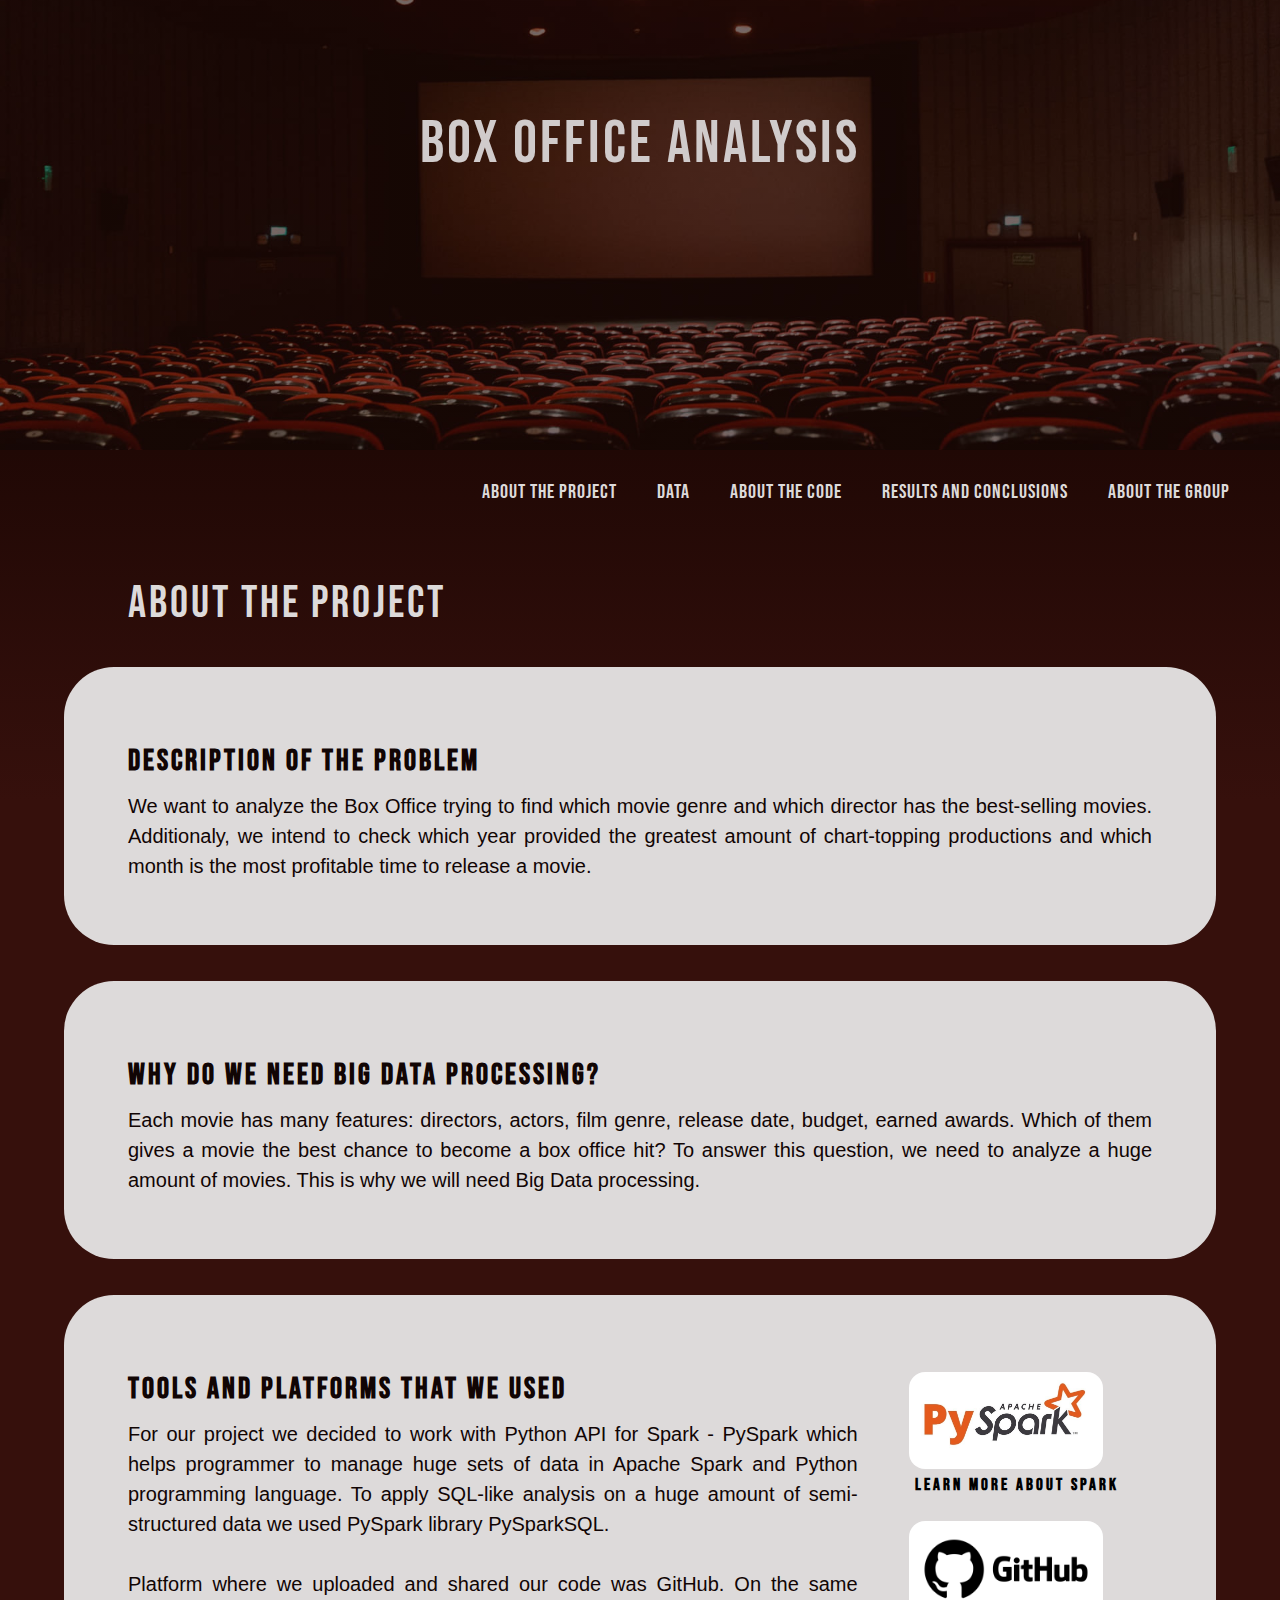
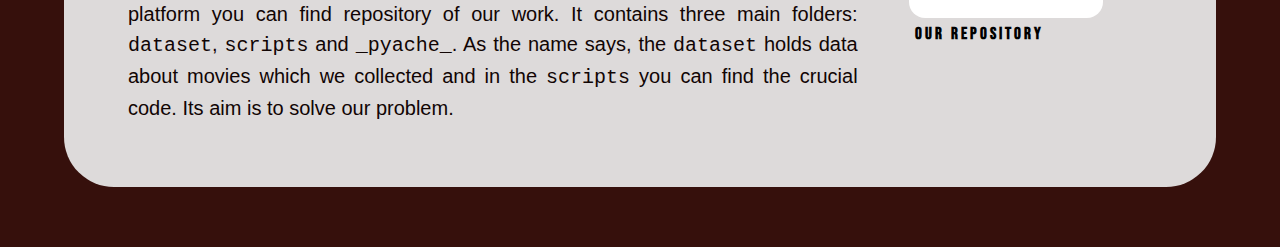
<file: index.html>
<html lang ="en">
<head>
    <!-- <meta chaset="UTF-8"> -->
    <!-- <meta http-equiv="X-UA-Compatible" content="IE=edge"> -->
    <meta name ="viewport" content="width=device-width, initial-scale=1.0">
    <title>Boxoffice Analysis</title>
    <link rel = "stylesheet" href = "style.css">
    <link rel="preconnect" href="https://fonts.googleapis.com">
    <link rel="preconnect" href="https://fonts.gstatic.com" crossorigin>
    <link href="https://fonts.googleapis.com/css2?family=Bebas+Neue&family=Rethink+Sans:wght@500&display=swap" rel="stylesheet">
</head>
<body>
    <section class="header">
        <div class="title">Box Office Analysis</div>          
    </section>
    <section class="container_data">
        <div class="menu">
            <nav>
                <div class="nav-links">
                    <ul>
                        <li><a href="index.html">ABOUT THE PROJECT</a></li>
                        <li><a href="data.html">DATA</a></li>
                        <li><a href="code.html">ABOUT THE CODE</a></li>
                        <li><a href="results.html">RESULTS AND CONCLUSIONS</a></li>
                        <li><a href="about_us.html">ABOUT THE GROUP</a></li>                    
                    </ul>
                </div>            
            </nav>
        </div>

        <div class="text-box">About the project</div>

        <div class="containerdos_data">

                <!-- <div class="box_office_photo">
                    <img src="boxoffice.png">
                </div> -->

                <div class="paragraphuno">
                    <h3>Description of the problem</h3>
                    <p>We want to analyze the Box Office trying to find which movie genre and which director has the best-selling movies. 
                    Additionaly, we intend to check which year provided the greatest amount of chart-topping productions and which month is the most 
                    profitable time to release a movie.
                </p>
                </div>

        </div>

        <div class="containerdos_data">
                <div class ="paragraphuno">
                    <h3>Why do we need Big Data processing?</h3>
                    <p>Each movie has many features: directors, actors, film genre, release date, budget, earned awards. 
                    Which of them gives a movie the best chance to become a box office hit?  To answer this question, we need to analyze a huge 
                    amount of movies. This is why we will need Big Data processing.</p>

                </div>
        </div>
        
        <div class="containerdos_data">
                <div class="paragraph">
                    <h3>Tools and platforms that we used</h3>
                    <p>For our project we decided to work with Python API for Spark - PySpark which helps programmer to manage huge sets of data 
                        in Apache Spark and Python programming language. To apply SQL-like analysis on a huge amount of semi-structured data we 
                        used PySpark library PySparkSQL.
                        <br>
                        <br>
                        Platform where we uploaded and shared our code was GitHub. On the same platform you can find repository of our work. 
                        It contains three main folders: <i>dataset</i>, <i>scripts</i> and <i>_pyache_</i>. As the name says, the <i>dataset</i> holds data 
                        about movies which we collected and in the <i>scripts</i> you can find the crucial code. Its aim is to solve our problem.</p>
                </div>
        

                <div class="photos_index">
                    <a href="https://spark.apache.org/docs/latest/api/python/index.html"><img class="pyspark_photo emphasize-image" src="pyspark.jpg"></a>
                    <h1>Learn more about Spark</h1>
                    <a href="https://github.com/girale06/box-office-analysis"><img class="githubindex_photo emphasize-image" src="githublong.jpg"></a>
                    <h1>Our repository</h1>
                </div>

        </div>
    </section>
</body>
</html>
</file>
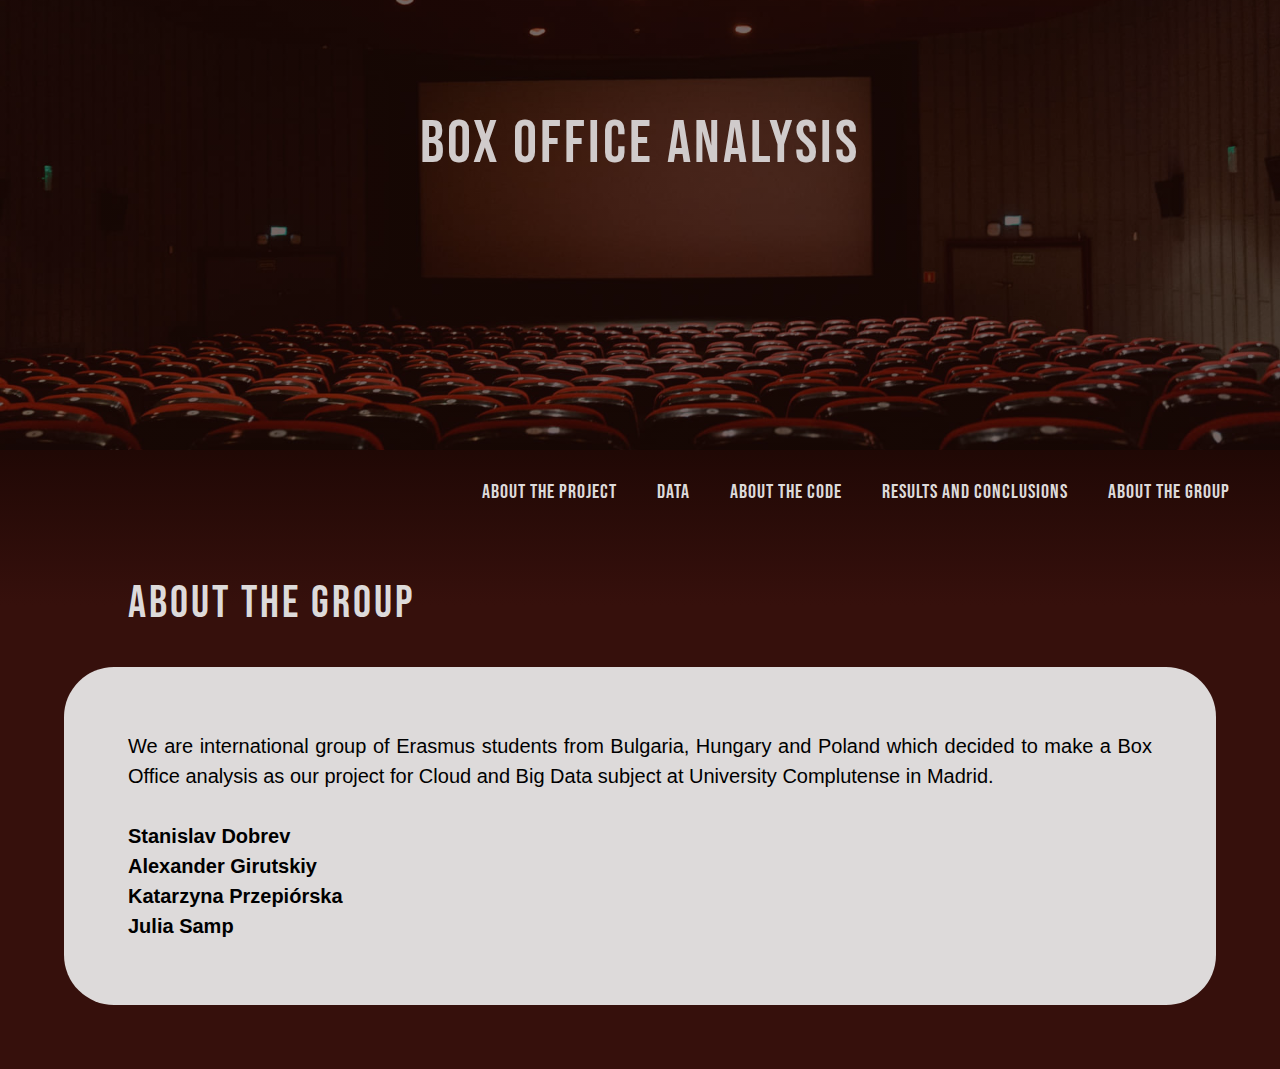
<file: about_us.html>
<!DOCTYPE html>
<html lang ="en">
<head>
    <!-- <meta chaset="UTF-8"> -->
    <!-- <meta http-equiv="X-UA-Compatible" content="IE=edge"> -->
    <meta name ="viewport" content="width=device-width, initial-scale=1.0">
    <title>Boxoffice Analysis</title>
    <link rel = "stylesheet" href = "style.css">
    <link rel="preconnect" href="https://fonts.googleapis.com">
    <link rel="preconnect" href="https://fonts.gstatic.com" crossorigin>
    <link href="https://fonts.googleapis.com/css2?family=Bebas+Neue&family=Rethink+Sans:wght@500&display=swap" rel="stylesheet">
</head>
<body>
    <section class="header">
        <div class="title">Box Office Analysis</div>          
    </section>
    <section class="container_data">
        <div class="menu">
            <nav>
                <div class="nav-links">
                    <ul>
                        <li><a href="index.html">ABOUT THE PROJECT</a></li>
                        <li><a href="data.html">DATA</a></li>
                        <li><a href="code.html">ABOUT THE CODE</a></li>
                        <li><a href="results.html">RESULTS AND CONCLUSIONS</a></li>
                        <li><a href="about_us.html">ABOUT THE GROUP</a></li>  
                    </ul>
                </div>            
            </nav>
        </div>

        <div class="text-box">About the group</div>

        <div class="containerdos_data">
            <p>We are international group of Erasmus students from Bulgaria, Hungary and Poland which decided to make a Box Office analysis as 
                our project for Cloud and Big Data subject at University Complutense in Madrid.
                <br>
                <br>
                <b>Stanislav Dobrev</b>
                <br>
                <b>Alexander Girutskiy</b>
                <br>
                <b>Katarzyna Przepiórska</b>
                <br>
                <b>Julia Samp</b></p>

<!-- 
            <div class="name-list">
                <ul>
                    <li><b>Stanislav Dobrev</b></li>
                    <li><b>Alexander Girutskiy</b></li>
                    <li><b>Katarzyna Przepiórska</b></li>
                    <li><b>Julia Samp</b></li>
                </ul>
            </div>         -->
        </div>
    </section>
</body>
</html>
</file>
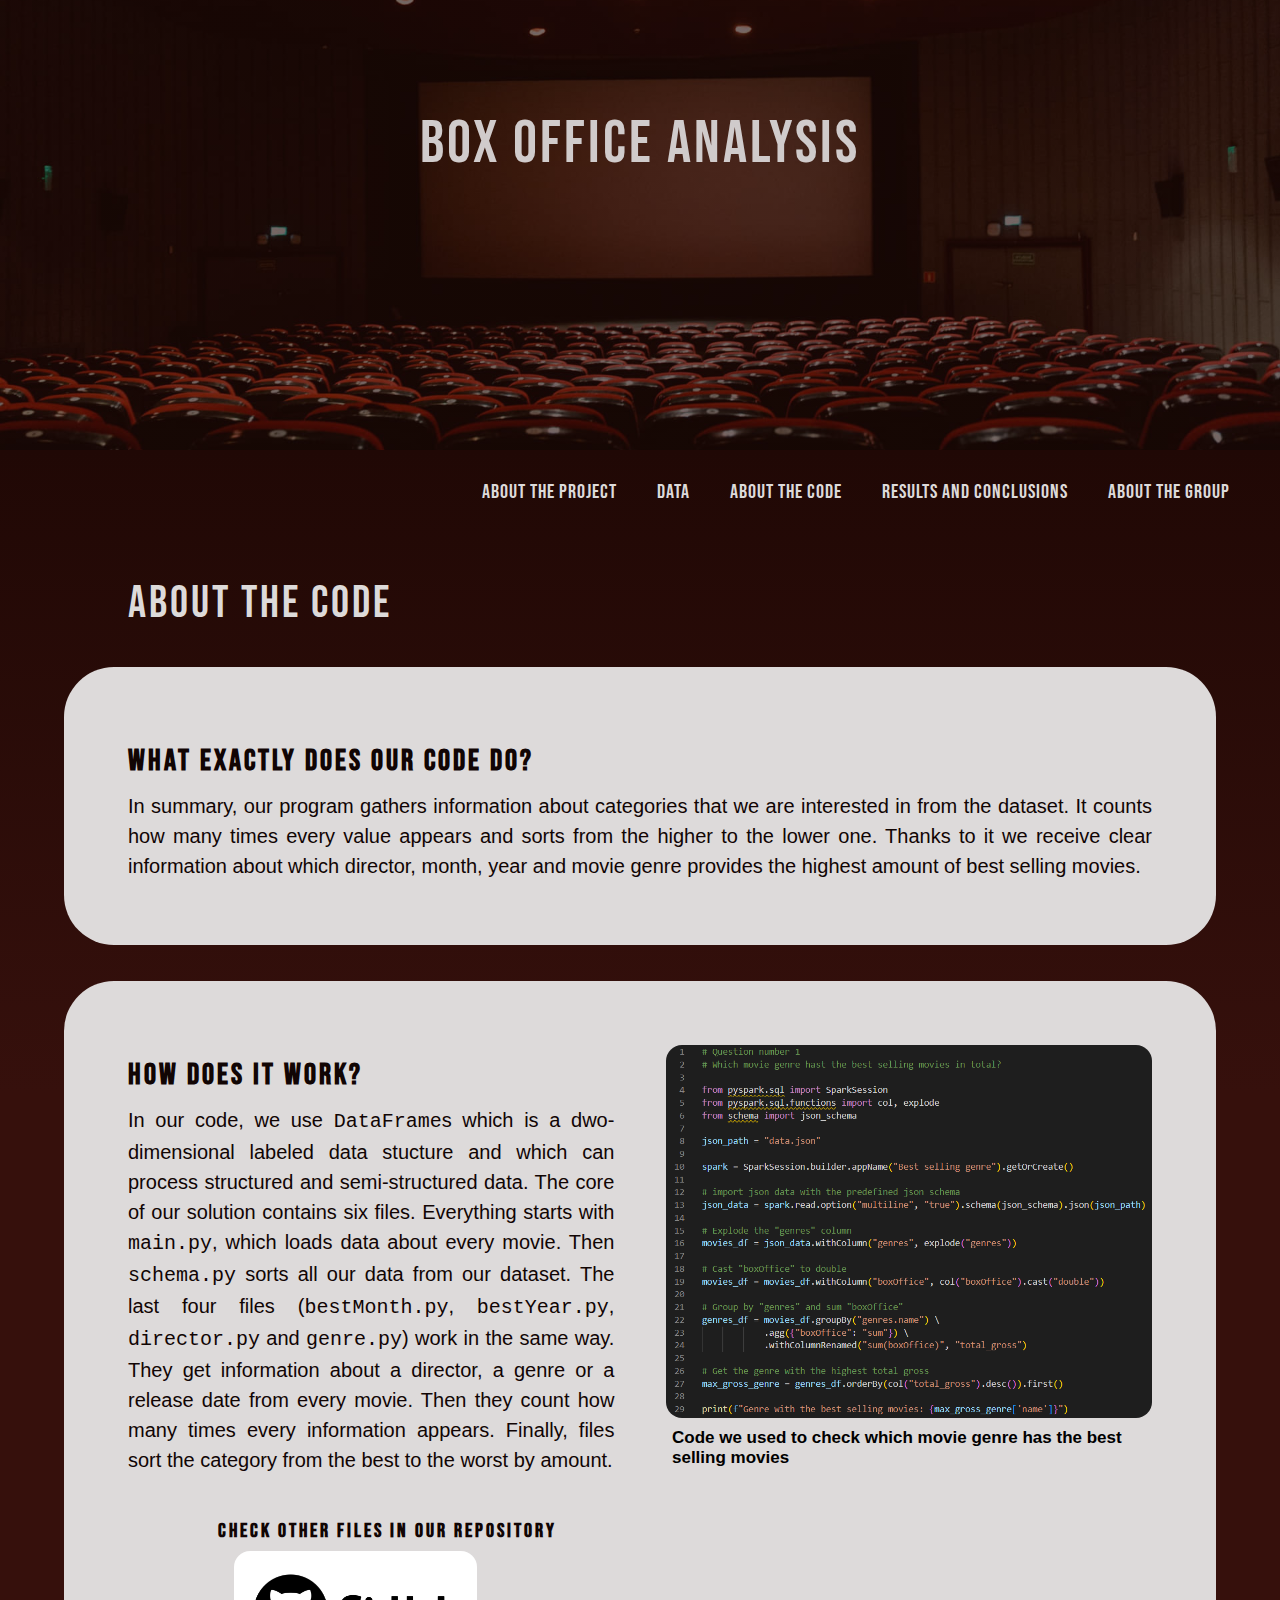
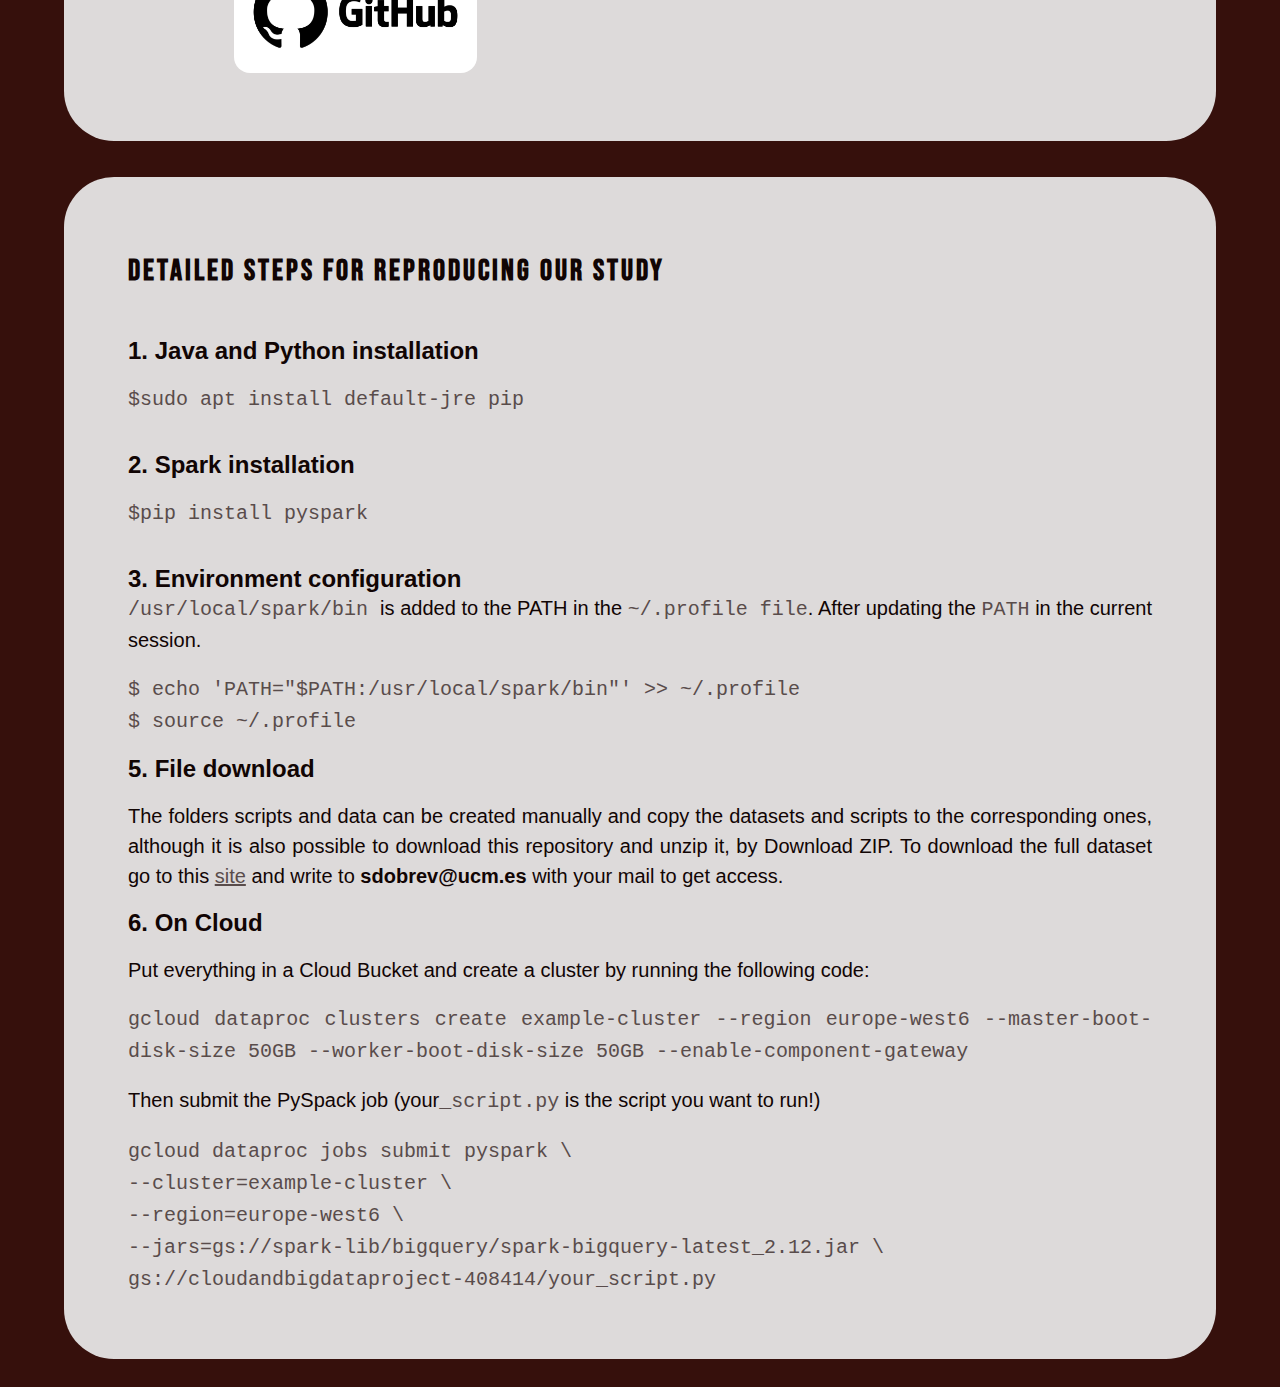
<file: code.html>
<!DOCTYPE html>
<html lang ="en">
<head>
    <!-- <meta chaset="UTF-8"> -->
    <!-- <meta http-equiv="X-UA-Compatible" content="IE=edge"> -->
    <meta name ="viewport" content="width=device-width, initial-scale=1.0">
    <title>Boxoffice Analysis</title>
    <link rel = "stylesheet" href = "style.css">
    <link rel="preconnect" href="https://fonts.googleapis.com">
    <link rel="preconnect" href="https://fonts.gstatic.com" crossorigin>
    <link href="https://fonts.googleapis.com/css2?family=Bebas+Neue&family=Rethink+Sans:wght@500&display=swap" rel="stylesheet">
</head>
<body>
    <section class="header">
        <div class="title">Box Office Analysis</div>          
    </section>
    <section class="container_data">
        <div class="menu">
            <nav>
                <div class="nav-links">
                    <ul>
                        <li><a href="index.html">ABOUT THE PROJECT</a></li>
                        <li><a href="data.html">DATA</a></li>
                        <li><a href="code.html">ABOUT THE CODE</a></li>
                        <li><a href="results.html">RESULTS AND CONCLUSIONS</a></li>
                        <li><a href="about_us.html">ABOUT THE GROUP</a></li>                    
                    </ul>
                </div>            
            </nav>
        </div>

        <div class="text-box">About the code</div>

        <div class="containerdos_data">

            <div class="paragraph_code">
                <h3>What exactly does our code do?</h3>
                <p>In summary, our program gathers information about categories that we are interested in from the dataset. 
                    It counts how many times every value appears and sorts from the higher to the lower one. Thanks to it we
                receive clear information about which director, month, year and movie genre provides the highest amount of best selling movies.</p>
            </div>
            
        </div>

        <div class="containerdos_data">
            
            <div class="paragraphdos_code_and_photo">

                <div class="paragraphdos_code">
                    <h3>How does it work?</h3>
                    <p> In our code, we use <i>DataFrame</i>s which is a dwo-dimensional labeled data stucture and which can process structured 
                        and semi-structured data. The core of our solution contains six files. Everything starts with <i>main.py</i>, which loads 
                        data about every movie. Then <i>schema.py</i> sorts all our data from our dataset. The last four files 
                        (<i>bestMonth.py</i>, <i>bestYear.py</i>, <i>director.py</i> and <i>genre.py</i>) work in the same way. They get information 
                        about a director, a genre or a release date from every movie. Then they count how many times every information appears. 
                        Finally, files sort the category from the best to the worst by amount.</p>
                        <br>
                        <br>
                        <br>
                        <h1>Check other files in our repository</h1>
                </div>

                <a href="https://github.com/girale06/box-office-analysis"><img class="link_photo emphasize-image" src="githublong.jpg"></a>  

        </div>
            
            <div class="code_photo">
                <img src="code.png">
                <h1>Code we used to check which movie genre has the best selling movies</h1>
            </div>

        </div>

        
        <div class="containerdos_data">
            <div class="paragraphuno">
                <h3>Detailed steps for reproducing our study</h3>
                <br>
                <br>
                <h2>1. Java and Python installation</h2>
                <br>
                <p><i>$sudo apt install default-jre pip</i></p>
                <br>
                <br>
                <br>
                <h2>2. Spark installation</h2>
                <br>
                <p><i>$pip install pyspark</i></p>
                <br>
                <br>
                <br>
                <h2>3. Environment configuration</h2>
                <!-- <br> -->
                <p><i>/usr/local/spark/bin </i>is added to the PATH in the <i>~/.profile file</i>. After updating the <i>PATH</i> in the current session.</p>
                <br>
                <br>
                <p><i>$ echo 'PATH="$PATH:/usr/local/spark/bin"' >> ~/.profile</i></p>
                <br>
                <p><i>$ source ~/.profile</i></p>
                <br>
                <br>
                <h2>5. File download </h2>
                <br>
                <p>The folders scripts and data can be created manually and copy the datasets and scripts to the corresponding ones, 
                    although it is also possible to download this repository and unzip it, by Download ZIP. To download the full dataset 
                    go to this
                    <a href="https://console.cloud.google.com/storage/browser/cloudandbigdataproject-408414;tab=objects?forceOnBucketsSortingFiltering=false&authuser=1&project=cloudandbigdataproject-408414&prefix=&forceOnObjectsSortingFiltering=false">site</a> 
                    and write to <b>sdobrev@ucm.es</b> with your mail to get access.</p>
                <br>
                <br>
                <h2>6. On Cloud</h2>
                <br>
                <p>Put everything in a Cloud Bucket and create a cluster by running the following code:</p>
                <br>
                <br>
                <p><i>gcloud dataproc clusters create example-cluster --region europe-west6 --master-boot-disk-size 50GB --worker-boot-disk-size 50GB --enable-component-gateway</i></p>
                <br>
                <br>
                <p>Then submit the PySpack job (your<i>_script.py</i> is the script you want to run!)</p>
                <br>
                <br>
                <p><i>gcloud dataproc jobs submit pyspark \
                    <br>
                    --cluster=example-cluster \
                    <br>
                    --region=europe-west6 \
                    <br>
                    --jars=gs://spark-lib/bigquery/spark-bigquery-latest_2.12.jar \
                    <br>
                    gs://cloudandbigdataproject-408414/your_script.py</i></p>

            </div>
        </div>

    </section>
</body>
</html>
</file>
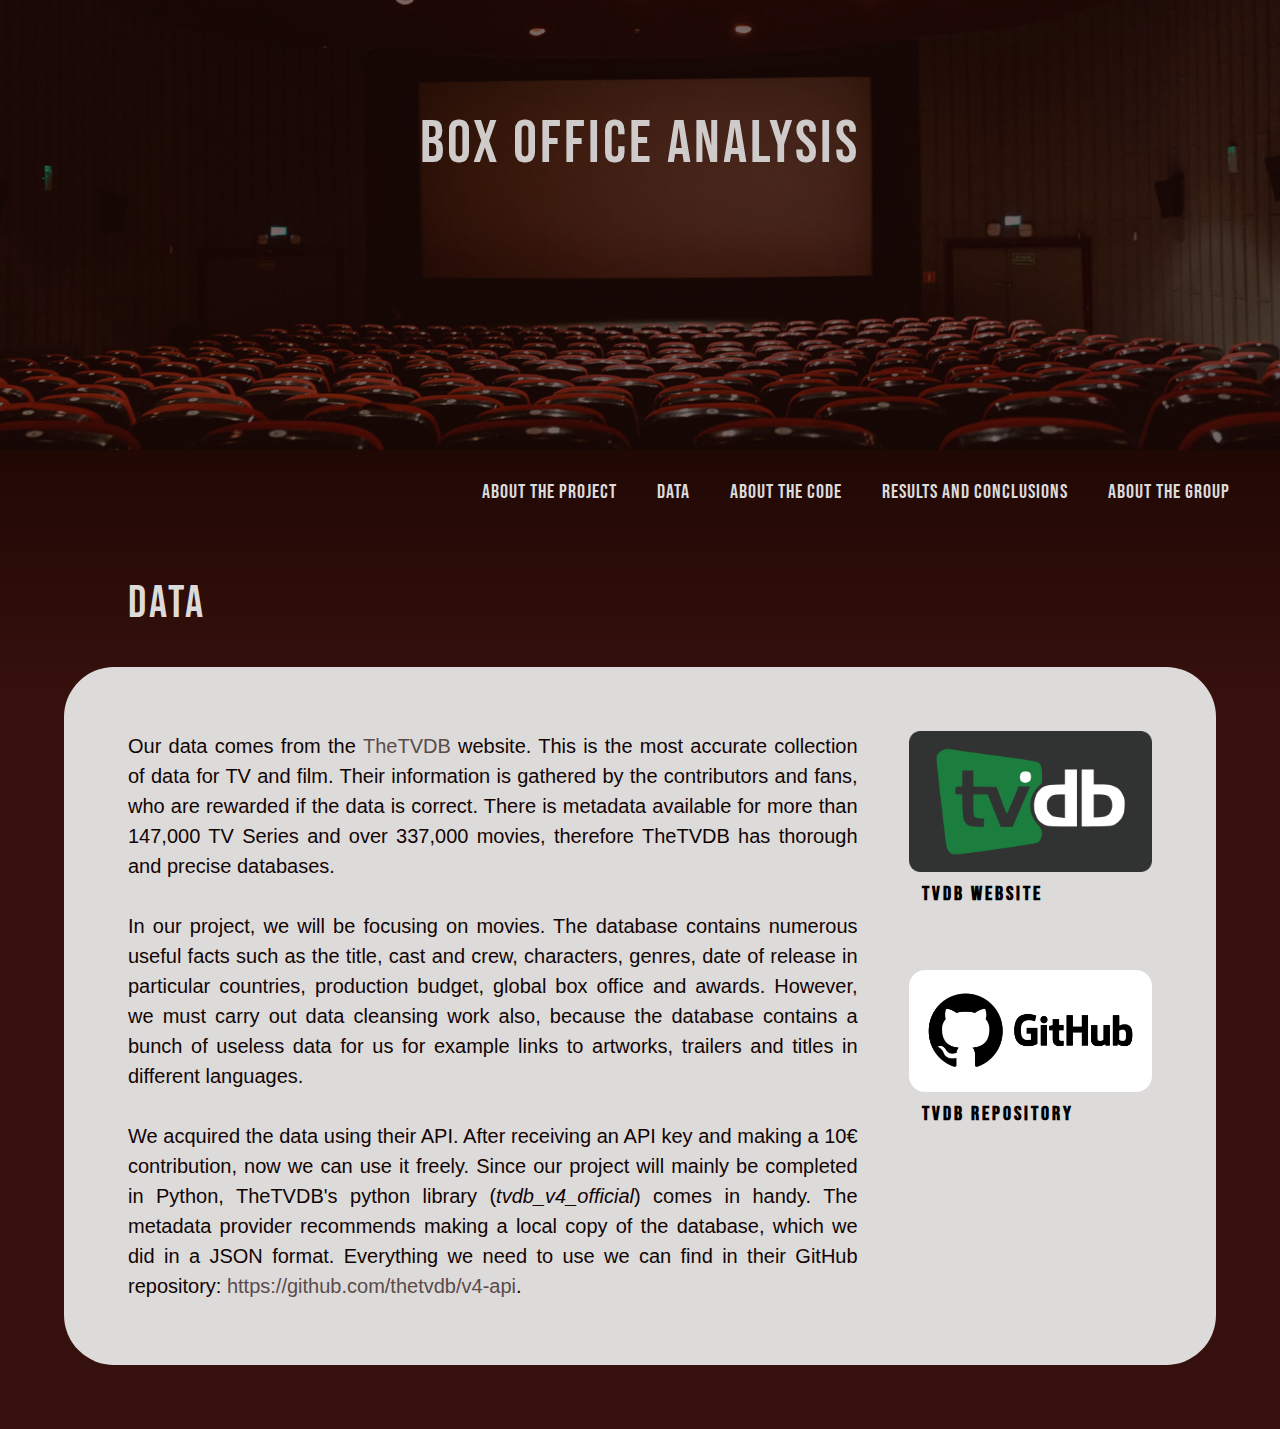
<file: data.html>
<!DOCTYPE html>
<html lang ="en">
<head>
    <!-- <meta chaset="UTF-8"> -->
    <!-- <meta http-equiv="X-UA-Compatible" content="IE=edge"> -->
    <meta name ="viewport" content="width=device-width, initial-scale=1.0">
    <title>Boxoffice Analysis</title>
    <link rel = "stylesheet" href = "style.css">
    <link rel="preconnect" href="https://fonts.googleapis.com">
    <link rel="preconnect" href="https://fonts.gstatic.com" crossorigin>
    <link href="https://fonts.googleapis.com/css2?family=Bebas+Neue&family=Rethink+Sans:wght@500&display=swap" rel="stylesheet">
</head>
<body>
    <section class="header">
        <div class="title">Box Office Analysis</div>          
    </section>
    <section class="container_data">
        <div class="menu">
            <nav>
                <div class="nav-links">
                    <ul>
                        <li><a href="index.html">ABOUT THE PROJECT</a></li>
                        <li class="active"><a href="data.html">DATA</a></li>
                        <li><a href="code.html">ABOUT THE CODE</a></li>
                        <li><a href="results.html">RESULTS AND CONCLUSIONS</a></li>
                        <li><a href="about_us.html">ABOUT THE GROUP</a></li>
                    </ul>
                </div>            
            </nav>
        </div>

        <div class="text-box">Data</div>

        <div class="containerdos_data">
<!-- 
            <div class="text-box-data">
                <h2>Data</h2> -->
            

                <!-- <div class="data_photo">
                    <img src="guardians.png">
                </div> -->

            <div class="paragraph_data">
                <p>Our data comes from the
                <a href="https://thetvdb.com">TheTVDB</a> website. This is the most accurate collection of data 
                    for TV and film. Their information is gathered by the contributors and fans, who are rewarded if 
                    the data is correct. There is metadata available for more than 147,000 TV Series and over 337,000 movies, 
                    therefore TheTVDB has thorough and precise databases. 
                    <br><br>
                    In our project, we will be focusing on movies. 
                    The database contains numerous useful facts such as the title, cast and crew, characters, genres, date 
                    of release in particular countries, production budget, global box office and awards. However,
                    we must carry out data cleansing work also, because the database contains a bunch of useless data for us 
                    for example links to artworks, trailers and titles in different languages. 
                    <br><br>
                    We acquired the data using their API. 
                    After receiving an API key and making a 10€ contribution, now we can use it freely. Since our project will 
                    mainly be completed in Python, TheTVDB's python library (<i>tvdb_v4_official</i>) comes in handy. 
                    The metadata provider recommends making a local copy of the database, which we did in a JSON format. 
                    Everything we need to use we can find in their GitHub repository: <a href="https://github.com/thetvdb/v4-api">https://github.com/thetvdb/v4-api</a>.</p>
            </div>

            
            <div class="photos">
                <a href="https://thetvdb.com/"><img class="tvdb_photo emphasize-image" src="tvdb.png"></a>
                <h1>TVDB website</h1>
                <a href="https://github.com/thetvdb/v4-api"><img class="github_photo emphasize-image" src="githublong.jpg"></a>
                <h1>TVDB repository</h1>
            </div>
<!-- 
            <!-- </div> -->
        </div>
    </section>
</body>
</html>
</file>
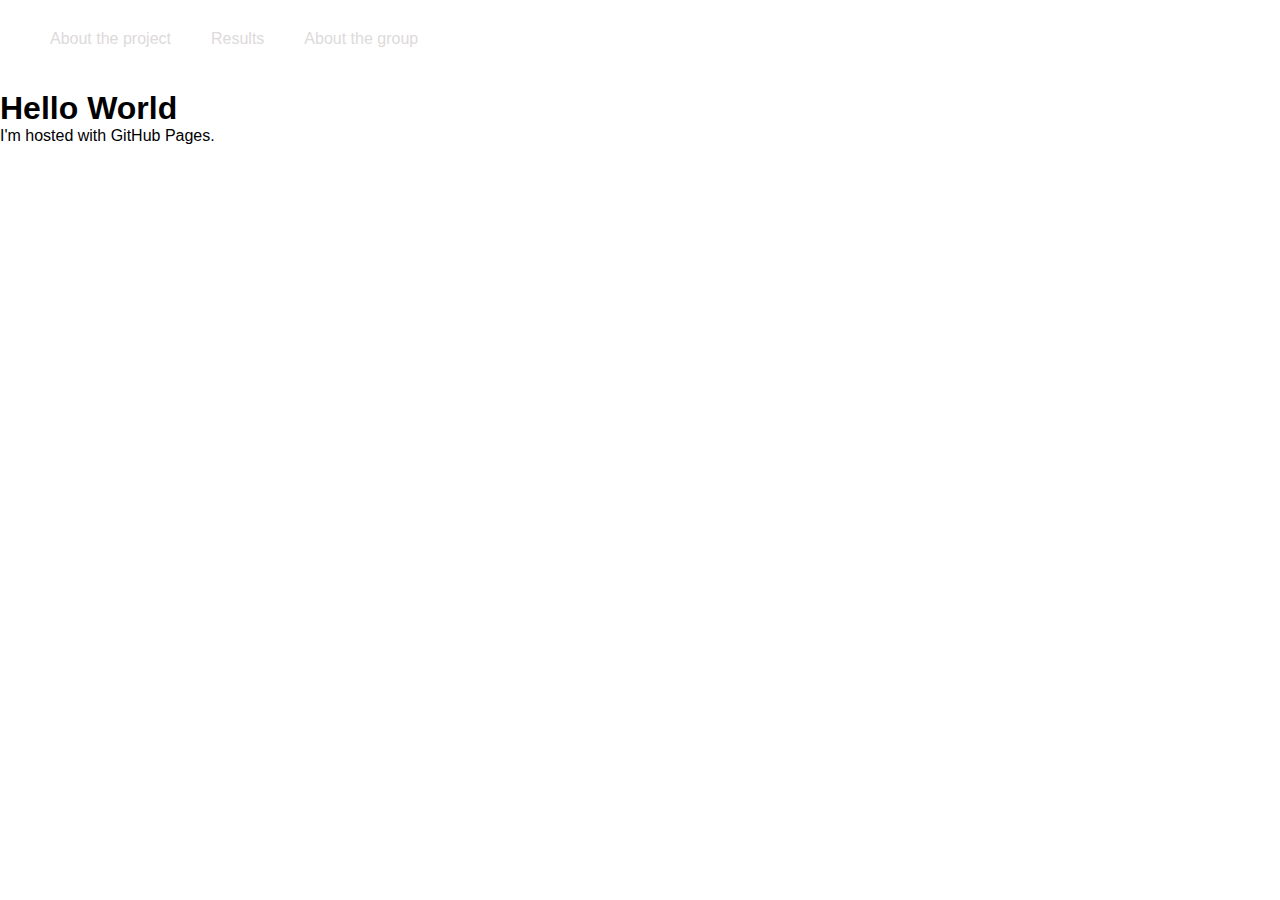
<file: new_one.html>
<!DOCTYPE html>
<html lang ="en">
<head>
    <!-- <meta chaset="UTF-8"> -->
    <meta name ="viewport" content="width=device-width, initial-scale=1.0">
    <title>Boxoffice Analysis</title>
    <link rel = "stylesheet" href = "style.css"> 
</head>
<body>
    <div class="container">
        <div class="menu">
            <ul>
                <li class = "active">About the project</li>
                <li>Results</li>
                <li>About the group</li>
            </ul>
        </div>
        <div class="banner">
            <div class="text">
                <h1>Hello World</h1>
                <p>I'm hosted with GitHub Pages.</p>
            </div>
        </div>
    </div>
</body>
</html>
</file>
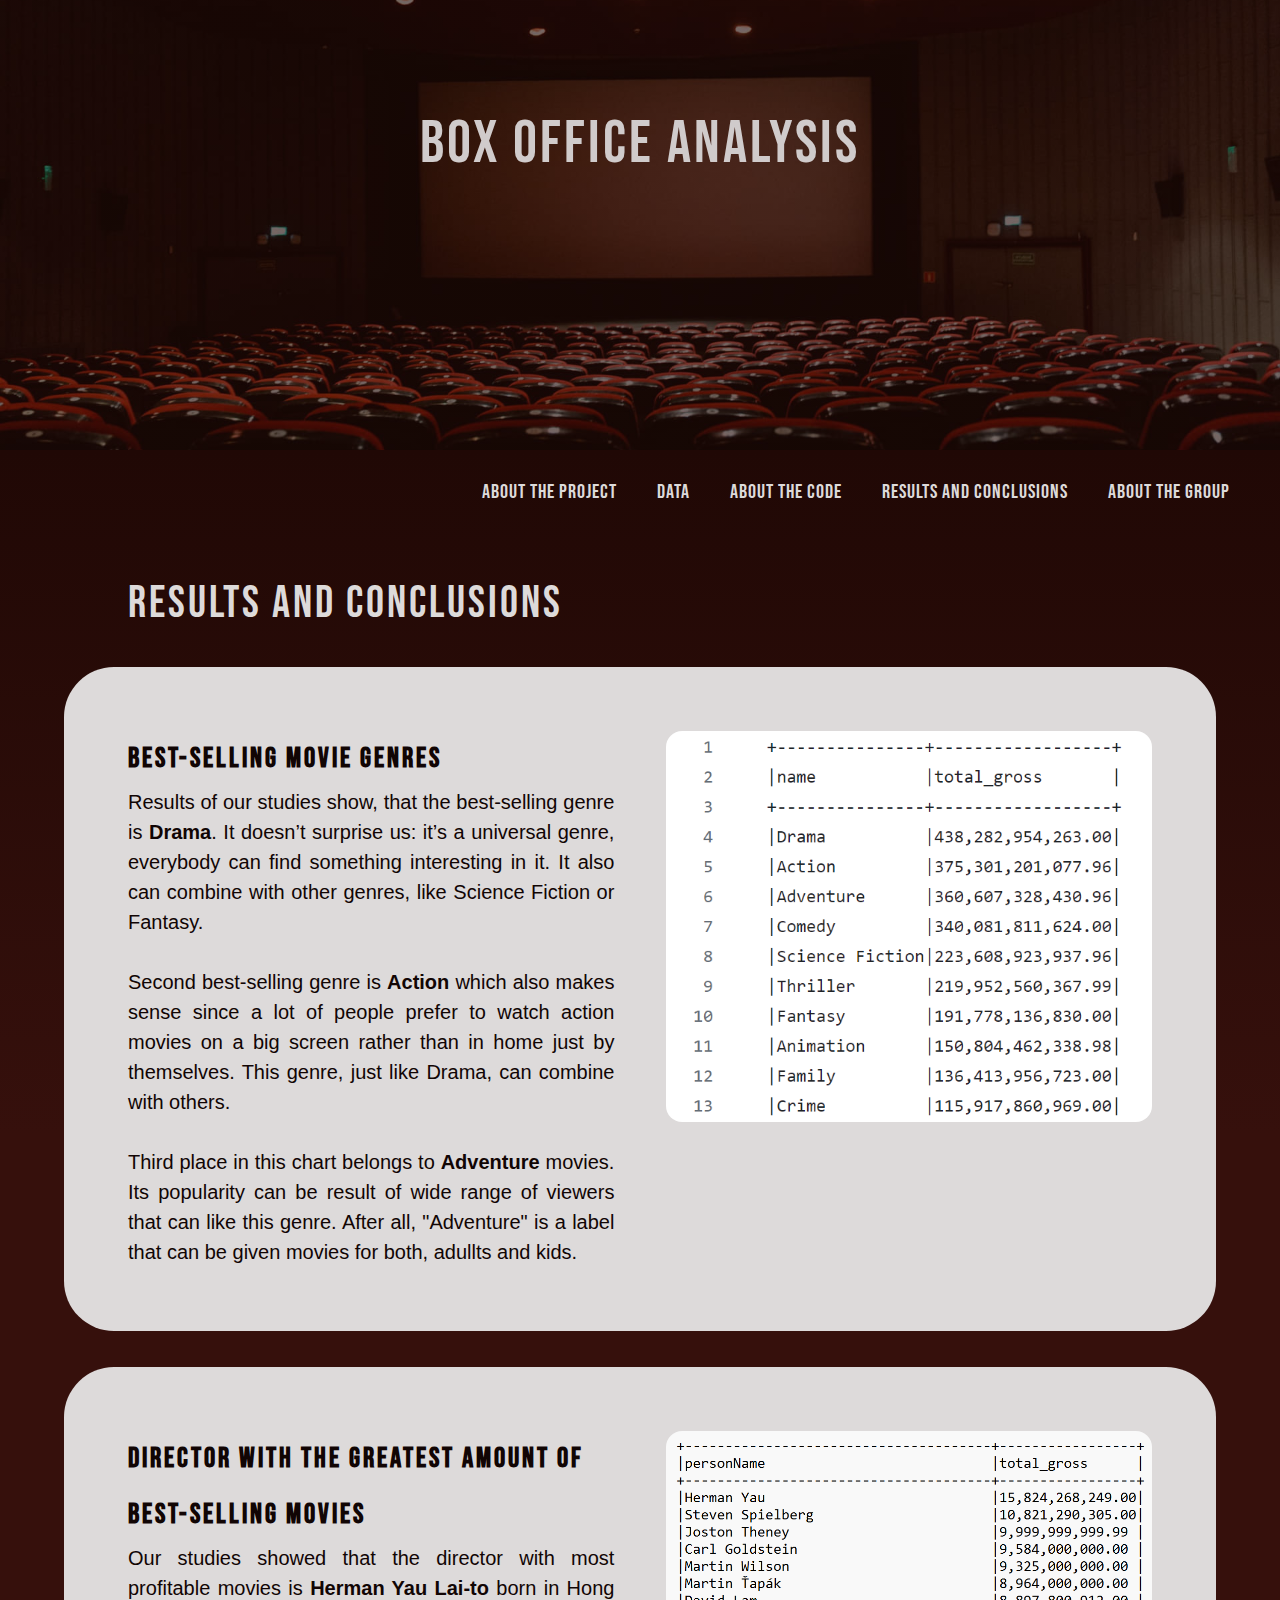
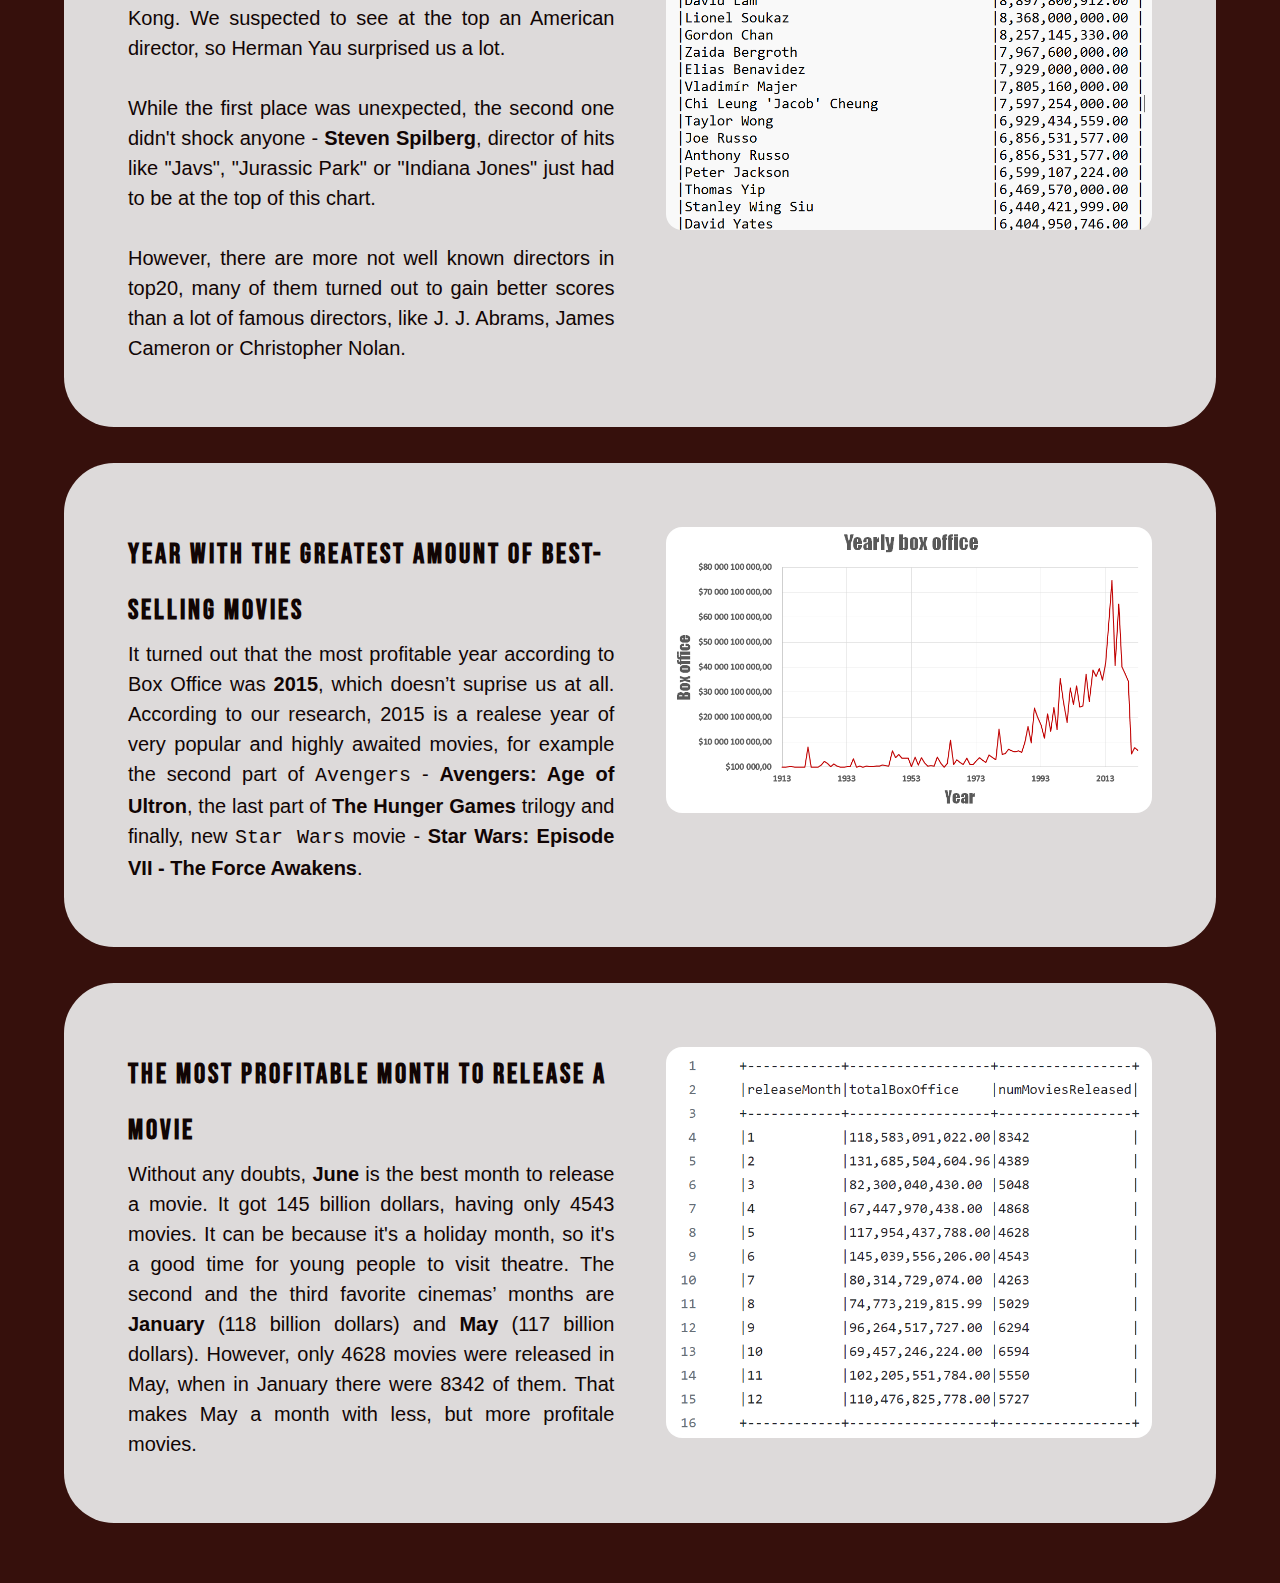
<file: results.html>
<!DOCTYPE html>
<html lang ="en">
<head>
    <!-- <meta chaset="UTF-8"> -->
    <!-- <meta http-equiv="X-UA-Compatible" content="IE=edge"> -->
    <meta name ="viewport" content="width=device-width, initial-scale=1.0">
    <title>Boxoffice Analysis</title>
    <link rel = "stylesheet" href = "style.css">
    <link rel="preconnect" href="https://fonts.googleapis.com">
    <link rel="preconnect" href="https://fonts.gstatic.com" crossorigin>
    <link href="https://fonts.googleapis.com/css2?family=Bebas+Neue&family=Rethink+Sans:wght@500&display=swap" rel="stylesheet">
</head>
<body>
    <section class="header">
        <div class="title">Box Office Analysis</div>          
    </section>
    <section class="container_data">
        <div class="menu">
            <nav>
                <div class="nav-links">
                    <ul>
                        <li><a href="index.html">ABOUT THE PROJECT</a></li>
                        <li><a href="data.html">DATA</a></li>
                        <li><a href="code.html">ABOUT THE CODE</a></li>
                        <li><a href="results.html">RESULTS AND CONCLUSIONS</a></li>
                        <li><a href="about_us.html">ABOUT THE GROUP</a></li>                    
                    </ul>
                </div>            
            </nav>
        </div>

        <div class="text-box">Results and conclusions</div>

        <div class="containerdos_data">
            <div class="paragraphdos_code_and_photo">
                <div class="paragraphdos_code">
                    <h2>Best-selling movie genres</h2>
                <p>Results of our studies show, that the best-selling genre is <b>Drama</b>. It doesn’t surprise us: it’s a universal genre, 
                    everybody can find something interesting in it. It also can combine with other genres, like Science Fiction or Fantasy. 
                    <br>
                    <br>
                    Second best-selling genre is <b>Action</b> which also makes sense since a lot of people prefer to watch action movies on a big screen rather than in home just 
                by themselves. This genre, just like Drama, can combine with others. 
                <br>
                <br>
                Third place in this chart belongs to <b>Adventure</b> movies. Its 
            popularity can be result of wide range of viewers that can like this genre. After all, "Adventure" is a label that can be given movies for both, adullts and kids.</p> 
                </div> 
            </div>
            
            <div class="code_photo">
                <img src="genrebest.png">
            </div>
        </div>

        <div class="containerdos_data">
            <div class="paragraphdos_code_and_photo">
                <div class="paragraphdos_code">
                    <h2>Director with the greatest amount of best-selling movies</h2>
                <p>Our studies showed that the director with most profitable movies is 
                <b>Herman Yau Lai-to</b> born in Hong Kong. We suspected to see at the top an American director, 
                so Herman Yau surprised us a lot.
                <br>
                <br>
                While the first place was unexpected, the second one didn't shock anyone -
                <b>Steven Spilberg</b>, director of hits like "Javs", "Jurassic Park" or "Indiana Jones" just had to be at the top of this chart.
                <br>
                <br>
                However, there are more not well known directors in top20, many of them turned out to gain better scores than a 
                lot of famous directors, like J. J. Abrams, James Cameron or Christopher Nolan.</p>
                </div> 
            </div>
            
            <div class="code_photo">
                <img src="directorbest.png">
            </div>
        </div>

        <div class="containerdos_data">
            <div class="paragraphdos_code_and_photo">
                <div class="paragraphdos_code">
                    <h2>Year with the greatest amount of best-selling movies</h2>
                    <p>It turned out that the most profitable year according to Box Office was <b>2015</b>, which doesn’t suprise us at all. According to our 
                        research, 2015 is a realese year of very popular and highly awaited movies, for example the second part of <i>Avengers</i> - 
                    <b>Avengers: Age of Ultron</b>, the last part of <b>The Hunger Games</b> trilogy and finally, new <i>Star Wars</i> movie - <b>Star Wars: Episode VII - 
                            The Force Awakens</b>.</p> 
                </div> 
            </div>
            
            <div class="code_photo">
                <img src="bestyear.png">
            </div>
        </div>

        <div class="containerdos_data">
            <div class="paragraphdos_code_and_photo">
                <div class="paragraphdos_code">
                    <h2>The most profitable month to release a movie</h2>
                    <p>Without any doubts, <b>June</b> is the best month to release a movie. It got 145 billion dollars, having only 4543 movies. 
                        It can be because it's a holiday month, so it's a good time for young people to visit theatre. The second and the third favorite 
                        cinemas’ months are <b>January</b> (118 billion dollars) and <b>May</b> (117 billion dollars). 
                        However, only 4628 movies were released in May, when in January there were 8342 of them. That makes May a month with less, but more
                        profitale movies.</p>
                </div> 
            </div>
            
            <div class="code_photo">
                <img src="month.png">
            </div>
        </div>
                
    </section>
</body>
</html>
</file>
<file: style.css>
*{
    margin: 0;
    padding: 0;
    font-family: sans-serif;
}
.header{
    min-height: 50vh;
    width: 100vw;
    background-image: linear-gradient(rgba(32, 8, 5, 0.61), rgba(32, 8, 5, 0.61)),url(CINEMA.jpg);
    background-position: center;
    background-size: cover;
    position: relative;
    display: flex;
    align-items: flex-end;
    justify-content: center;
}
.header >.title{
    width: 90%;
    color: #D0CBCB;
    position: absolute;
    top: 12vh;
    /* left: 85px; */
    font-size: 60px;
    font-family: 'Bebas Neue', sans-serif;
    letter-spacing: 3px;
    text-align: center;
}

.container_data {
    width: 100vw;
    background: linear-gradient(rgba(32, 8, 5, 1) 0% , rgba(54,16,12, 1) 25%);
    position: relative;
    align-items: center;
    padding-bottom: 5vw;
}
.containerdos_data {
    width: calc(85vw - 64px);
    margin: 36px auto 0; /* góra, boki, dół */
    background: #dddada;
    border-radius: 50px;
    padding: 64px;
    display: flex;
    flex-wrap: nowrap;
}
.menu{
    width: 100vw;
    height: 10vh;
} 

.menu ul{
    display: inline-flex;
    margin: 30px;
}
.menu ul li{
    list-style: none;
    margin: 0 20px;
    color:#dddada;
    cursor: pointer;
}
.nav-links{
    flex: 1;
    text-align: right;
}
.nav-links ul li a{
    color: #dddada;
    font-size: 20px;
    text-decoration: none;
    font-family: 'Bebas Neue', sans-serif;
    letter-spacing: 1px;
}
.nav-links ul li a::after{
    content:'';
    width: 0;
    height: 3px;
    background: #dddada;
    display: block;
    margin: auto;
    transition: 0.5s;
}
.nav-links ul li a:hover::after{
    width: 100%;
}

/* INDEX */
.text-box {
    color: #dddada;
    font-family: 'Bebas Neue', sans-serif;
    font-size: 45px;
    letter-spacing: 3px;
    margin-left: calc(7.5vw + 32px);
    margin-top: 36px;
}
.paragraphuno {
    color: #110504;
    width: 100vw;
    /* flex: 3; */
}
.paragraph a {
    list-style: none;
    color:#594C4B;
    font-family: sans-serif;
    font-size: 20px;
    cursor: pointer;
    text-decoration: none; 
    display: inline-block;   
}
.paragraphuno h3 {
    font-family: 'Bebas Neue', sans-serif;
    font-size: 30px;
    letter-spacing: 3px;
    line-height: 2;
}
.paragraphuno p {
    font-size: 20px;
    line-height: 1.5;
    text-align: justify;
    display: inline-block;
}
.paragraph {
    color: #110504;
    flex: 3;
}
.paragraph a {
    list-style: none;
    color:#594C4B;
    font-family: sans-serif;
    font-size: 20px;
    cursor: pointer;
    text-decoration: none; 
    display: inline-block;   
}
.paragraph h3 {
    font-family: 'Bebas Neue', sans-serif;
    font-size: 30px;
    letter-spacing: 3px;
    line-height: 2;
}
.paragraph p {
    font-size: 20px;
    line-height: 1.5;
    text-align: justify;
    display: inline-block;
}
.box_office_photo{
    float: right;
    margin-right: 70px;
    margin-top: 80px;
}
.container_photos{
    float: right;
    width: 30%;
    margin-top: 1px;
    position:relative;
}
.container_photos h1{
    font-family: 'Bebas Neue', sans-serif;
    font-size: 20px;
    letter-spacing: 3px;
    margin-left: 6px;
    margin-top: 165px;
    position:absolute;
}
.container_photos h2{
    font-family: 'Bebas Neue', sans-serif;
    font-size: 20px;
    letter-spacing: 3px;
    margin-left: 50px;
    margin-top: 415px;
    position: absolute;
}
.paragraphdos{
    width: 53%;
    margin-top: 50px;
    margin-left: 65px;
}
.paragraphdos h3{
    font-family: 'Bebas Neue', sans-serif;
    font-size: 30px;
    letter-spacing: 3px;
    line-height: 2;
}
.paragraphdos p{
    font-size: 20px;
    line-height: 1.5;
    text-align: justify;
}
.paragraphtres{
    float: left;
    width: 53%;
    margin-top: 50px;
    margin-left: 65px;
}
.paragraphtres h3{
    font-family: 'Bebas Neue', sans-serif;
    font-size: 30px;
    letter-spacing: 3px;
    line-height: 2;
}
.paragraphtres p{
    font-size: 20px;
    line-height: 1.5;
    text-align: justify;
}
.paragraphtres h4{
    font-family: 'Bebas Neue', sans-serif;
    font-size: 25px;
    letter-spacing: 3px;
    line-height: 2;
}

/* DATA */
.text-box-data{
    width: 60%;
    float: left;
    top: 95px;
    margin-left: 150px;
    color: #dddada;
    position: absolute;
}
.text-box-data h2 {
    font-family: 'Bebas Neue', sans-serif;
    font-size: 45px;
    letter-spacing: 3px;
    line-height: 3;
}
.paragraph_data {
    color: #110504;
    flex: 3;
}
.paragraph_data a {
    list-style: none;
    color:#594C4B;
    font-family: sans-serif;
    font-size: 20px;
    cursor: pointer;
    text-decoration: none; 
    display: inline-block;   
}
.paragraph_data h3 {
    font-family: 'Bebas Neue', sans-serif;
    font-size: 30px;
    letter-spacing: 3px;
    line-height: 2;
}
.paragraph_data p {
    font-size: 20px;
    line-height: 1.5;
    text-align: justify;
    display: inline-block;
}
.paragraph i {
    font-style: normal;
    font-family: monospace;
}
.photos_index{
    margin-left: 4vw;
    margin-top: 1vw;
    flex: 1;
}
.photos_index h1 {
    font-family: 'Bebas Neue', sans-serif;
    font-size: 20px;
    letter-spacing: 3px;
    margin-top: 0.5vw;
    margin-left: 1vw;
}
.photos {
    margin-left: 4vw;
    flex: 1;
}
.photos h1 {
    font-family: 'Bebas Neue', sans-serif;
    font-size: 20px;
    letter-spacing: 3px;
    margin-top: 0.5vw;
    margin-left: 1vw;
}
.photos_index h1 {
    font-family: 'Bebas Neue', sans-serif;
    font-size: 17px;
    letter-spacing: 3px;
    margin-top: 0.5vw;
    margin-left: 0.5vw;
}
.emphasize-image:hover { /* when cursor enters the image */
    transition-duration: 0.5s;
    transition-timing-function: cubic-bezier(0,1,.5,1);
}
.emphasize-image { /* when cursor leaves the image */
    transition-duration: 5s;
    transition-timing-function: cubic-bezier(0,1,.5,1);
}
.tvdb_photo {
    width: 100%;
}
.tvdb_photo:hover {
    transform: scale(1.05);
}
.github_photo {
    margin-top: 5vw;
    width: 100%;
    border-radius: 16px;
}
.github_photo:hover {
    transform: scale(1.05);
}
.pyspark_photo{
    /* margin-top: 5vw; */
    width: 80%;
    border-radius: 16px;
}
.pyspark_photo:hover{
    transform: scale(1.05);
}
.githubindex_photo {
    margin-top: 2vw;
    width: 80%;
    border-radius: 16px;
}
.githubindex_photo:hover {
    transform: scale(1.05);
}

/* CODE */
.code_photo {
    margin-left: 4vw;
    flex: 1;
}
.code_photo h1 {
    font-size: 17px;
    margin-top: 0.5vw;
    margin-left: 0.5vw;
}
.code_photo img {
    width: 100%;
    border-radius: 16px;
}
.paragraph_code {
    color: #110504;
    width: 100vw;
    /* flex: 3; */
}
.paragraph_code a {
    list-style: none;
    color:#594C4B;
    font-family: sans-serif;
    font-size: 20px;
    cursor: pointer;
    text-decoration: none; 
    display: inline-block;   
}
.paragraph_code h3 {
    font-family: 'Bebas Neue', sans-serif;
    font-size: 30px;
    letter-spacing: 3px;
    line-height: 2;
}
/* .paragraph_code h2 {
    font-family: 'Bebas Neue', sans-serif;
    font-size: 25px;
    letter-spacing: 3px;
    line-height: 2;
} */
.paragraph_code p {
    font-size: 20px;
    line-height: 1.5;
    text-align: justify;
    display: inline-block;
}
.paragraph_code i {
    font-style: normal;
    font-family: monospace;
    /* margin-left: 3vw; */
}
.paragraphdos_code{
    color: #110504;
    flex: 3;
}
.paragraphdos_code h3 {
    font-family: 'Bebas Neue', sans-serif;
    font-size: 30px;
    letter-spacing: 3px;
    line-height: 2;
}
.paragraphdos_code h2 {
    font-family: 'Bebas Neue', sans-serif;
    font-size: 28px;
    letter-spacing: 3px;
    line-height: 2;
}
.paragraphdos_code p {
    font-size: 20px;
    line-height: 1.5;
    text-align: justify;
    display: inline-block;
}
.paragraphdos_code h1 {
    font-family: 'Bebas Neue', sans-serif;
    font-size: 20px;
    letter-spacing: 3px;
    line-height: 2;
    margin-left: 7vw;
}
.paragraphdos_code i {
    font-style: normal;
    font-family: monospace;
}
.paragraphdos_code_and_photo {
    align-items: center;
    flex: 1;
}
.paragraphdos_code_and_photo a {
    margin: 0 auto;
}
.link_photo {
    width: 50%;
    /* transition: 1s; */
    border-radius: 16px;
    margin-left: 8.3vw;
}

/* ABOUT US */
.name-list{
    width: 100vw;
}
.name-list ul li{ 
    list-style: none;
    display: inline-flex;
    margin: 40px;
    color:#110504;
    font-size: 25px;
}
.containerdos_data p{
    font-size: 20px;
    line-height: 1.5;
    text-align: justify;
    display: inline-block;
}
.paragraphuno a{
    color:#594C4B;
}
.paragraphuno i {
    font-style: normal;
    font-family: monospace;
    color:#594C4B;
}
</file>
